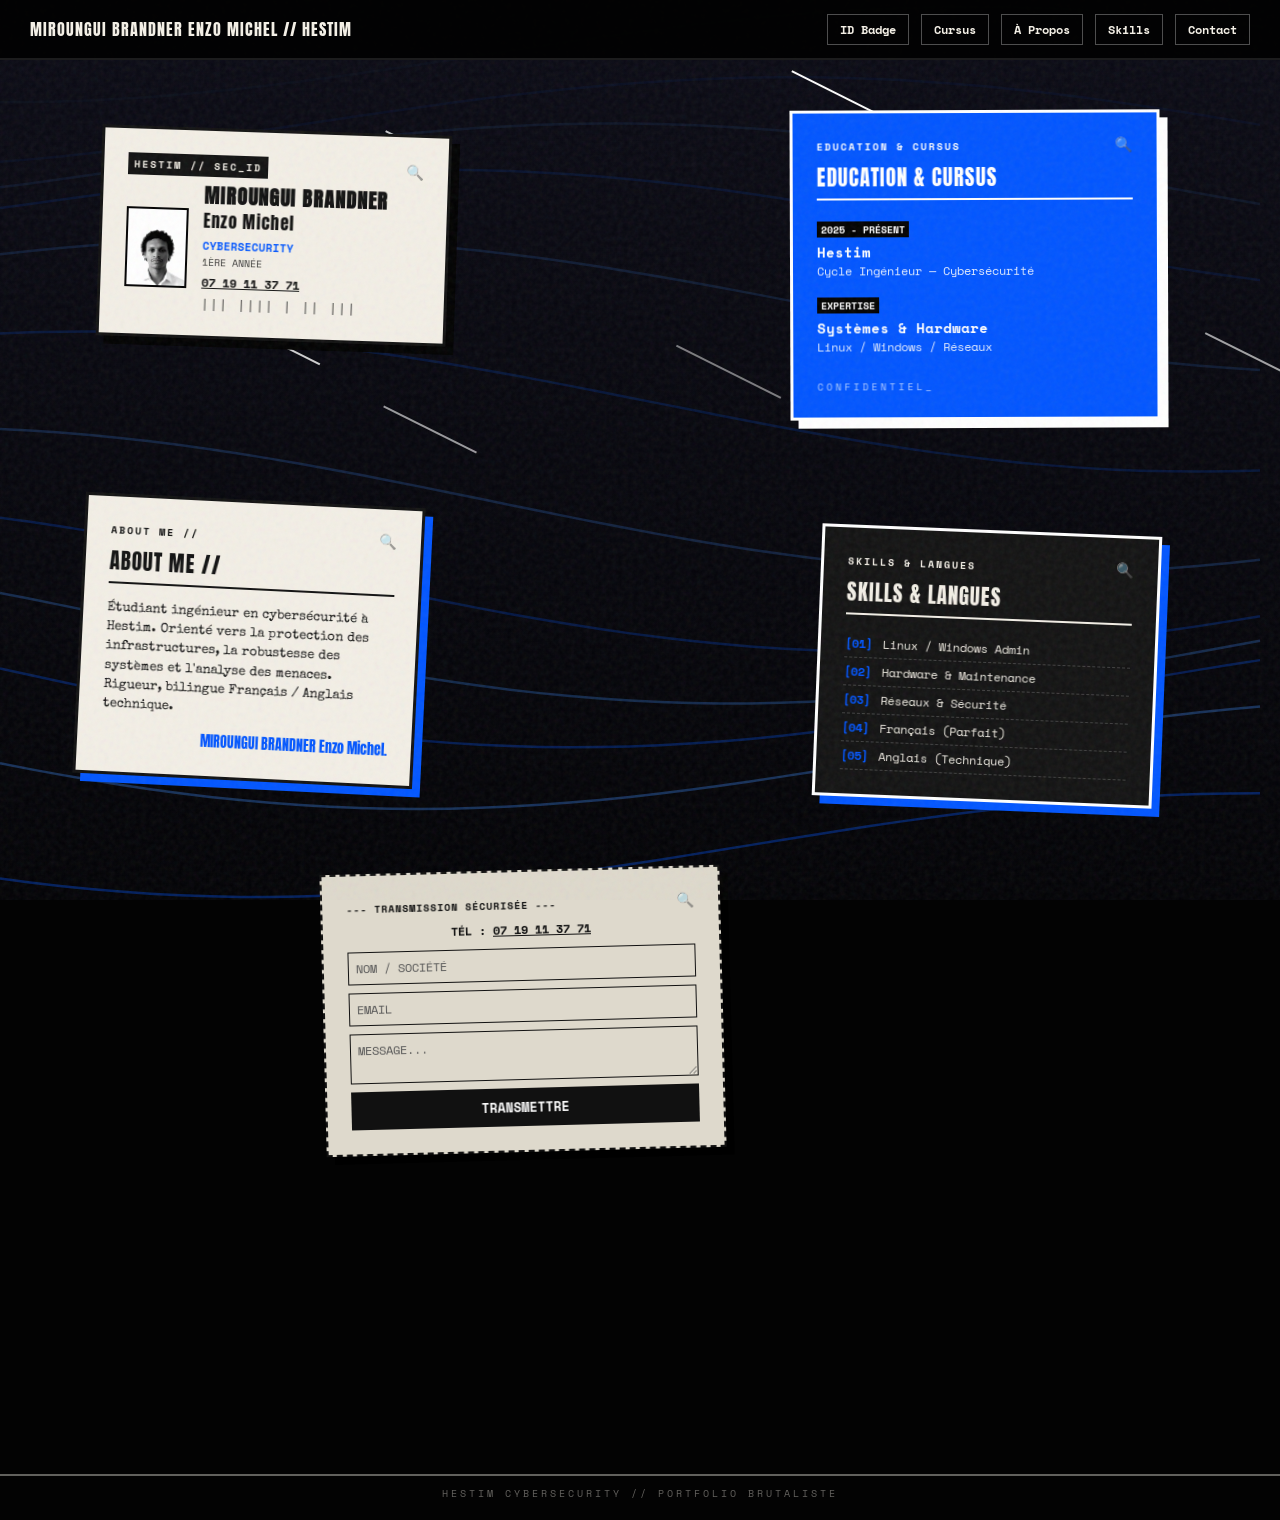
<file: index.html>
<!DOCTYPE html>
<html lang="fr">
<head>
    <meta charset="UTF-8">
    <meta name="viewport" content="width=device-width, initial-scale=1.0">
    <title>MIROUNGUI BRANDNER Enzo Michel — Hestim Cyber Security</title>
    <link href="https://fonts.googleapis.com/css2?family=Anton&family=Special+Elite&family=Space+Mono:ital,wght@0,400;0,700;1,400&display=swap" rel="stylesheet">
    <link rel="stylesheet" href="style.css">
</head>
<body>

    <!-- Barre de navigation fixe en haut -->
    <header class="top-nav">
        <div class="nav-logo">MIROUNGUI BRANDNER ENZO MICHEL // HESTIM</div>
        <div class="nav-buttons">
            <button class="nav-btn" data-target="card-id">ID Badge</button>
            <button class="nav-btn" data-target="card-edu">Cursus</button>
            <button class="nav-btn" data-target="card-about">À Propos</button>
            <button class="nav-btn" data-target="card-skills">Skills</button>
            <button class="nav-btn" data-target="card-contact">Contact</button>
        </div>
    </header>

    <!-- Overlay sombre + flou d'arrière-plan -->
    <div class="overlay" id="pageOverlay"></div>

    <!-- Animation des vagues PS3 et des étoiles filantes -->
    <canvas id="ps3Canvas"></canvas>

    <!-- Filtre de grain global -->
    <div class="paper-grain"></div>

    <!-- Petit personnage (physique + collisions avec les cartes) -->
    <div class="hero" id="hero" aria-hidden="true"><i></i></div>

    <!-- Message de déblocage du mini-jeu -->
    <div class="toast" id="gameToast"></div>

    <!-- Commandes tactiles -->
    <div class="pad" id="pad">
        <div class="pad-move">
            <button data-key="left" aria-label="Gauche">◀</button>
            <button data-key="right" aria-label="Droite">▶</button>
        </div>
        <button data-key="jump" aria-label="Sauter">▲</button>
    </div>

    <main class="table-workspace">

        <!-- Carte 1 : ID Badge -->
        <div class="paper-card id-card draggable" id="card-id">
            <div class="card-controls">
                <span class="stamp-tag">HESTIM // SEC_ID</span>
                <button class="expand-toggle" aria-label="Agrandir la carte">🔍</button>
            </div>
            <div class="id-inner">
                <img src="photo.jpg" alt="Enzo" class="halftone-avatar">
                <div class="id-details">
                    <h2>MIROUNGUI BRANDNER</h2>
                    <p class="fullname">Enzo Michel</p>
                    <p class="role">CYBERSECURITY</p>
                    <p class="sub">1ÈRE ANNÉE</p>
                    <p class="phone"><a href="tel:0719113771">07 19 11 37 71</a></p>
                    <div class="fake-barcode">||| |||| | || |||</div>
                    <div class="long-text">
                        <hr style="margin: 10px 0; border-color: currentColor;">
                        <p>Étudiant passionné par la sécurité des réseaux, l'investigation numérique et le durcissement des systèmes d'exploitation. En quête permanente de vulnérabilités pour concevoir de meilleures murailles défensives.</p>
                    </div>
                </div>
            </div>
        </div>

        <!-- Carte 2 : Éducation / Cursus -->
        <div class="paper-card red-sheet draggable" id="card-edu">
            <div class="card-controls">
                <span class="card-heading-label">EDUCATION & CURSUS</span>
                <button class="expand-toggle" aria-label="Agrandir la carte">🔍</button>
            </div>
            <div class="card-heading">EDUCATION & CURSUS</div>
            <div class="entry">
                <span class="badge-year">2025 - PRÉSENT</span>
                <h3>Hestim</h3>
                <p>Cycle Ingénieur — Cybersécurité</p>
            </div>
            <div class="entry">
                <span class="badge-year">EXPERTISE</span>
                <h3>Systèmes & Hardware</h3>
                <p>Linux / Windows / Réseaux</p>
            </div>
            <div class="long-text">
                <hr style="margin: 10px 0; border-color: currentColor;">
                <p>Formations approfondies sur l'architecture des systèmes d'information, les protocoles de routage sécurisés, la cryptographie et la gestion des incidents de sécurité au sein du campus Hestim.</p>
            </div>
            <div class="stamp-bottom">CONFIDENTIEL_</div>
        </div>

        <!-- Carte 3 : À Propos -->
        <div class="paper-card white-sheet draggable" id="card-about">
            <div class="card-controls">
                <span class="card-heading-label">ABOUT ME //</span>
                <button class="expand-toggle" aria-label="Agrandir la carte">🔍</button>
            </div>
            <div class="card-heading black-text">ABOUT ME //</div>
            <p class="typewriter-text">
                Étudiant ingénieur en cybersécurité à Hestim. Orienté vers la protection des infrastructures, la robustesse des systèmes et l'analyse des menaces. Rigueur, bilingue Français / Anglais technique.
            </p>
            <div class="long-text">
                <p style="margin-top: 10px; font-family: 'Space Mono', monospace; font-size: 0.75rem;">
                    Capacité démontrée à m'adapter rapidement aux nouveaux environnements technologiques. Veille technologique constante sur les nouvelles failles et méthodologies de pentest.
                </p>
            </div>
            <div class="sign">MIROUNGUI BRANDNER Enzo Michel.</div>
        </div>

        <!-- Carte 4 : Compétences -->
        <div class="paper-card dark-sheet draggable" id="card-skills">
            <div class="card-controls">
                <span class="card-heading-label">SKILLS & LANGUES</span>
                <button class="expand-toggle" aria-label="Agrandir la carte">🔍</button>
            </div>
            <div class="card-heading">SKILLS & LANGUES</div>
            <ul class="brutal-list">
                <li><span>[01]</span> Linux / Windows Admin</li>
                <li><span>[02]</span> Hardware & Maintenance</li>
                <li><span>[03]</span> Réseaux & Sécurité</li>
                <li><span>[04]</span> Français (Parfait)</li>
                <li><span>[05]</span> Anglais (Technique)</li>
            </ul>
            <div class="long-text">
                <hr style="margin: 10px 0; border-color: rgba(255,255,255,0.3);">
                <p>Compétences additionnelles : Analyse de logs, durcissement de serveurs, scripting de base pour l'automatisation des tâches de sécurité.</p>
            </div>
        </div>

        <!-- Carte 5 : Contact -->
        <div class="paper-card receipt draggable" id="card-contact">
            <div class="card-controls">
                <span class="receipt-top-label">--- TRANSMISSION SÉCURISÉE ---</span>
                <button class="expand-toggle" aria-label="Agrandir la carte">🔍</button>
            </div>
            <p class="phone-line">TÉL : <a href="tel:0719113771">07 19 11 37 71</a></p>
            <form id="contactForm">
                <input type="text" placeholder="NOM / SOCIÉTÉ" required>
                <input type="email" placeholder="EMAIL" required>
                <textarea placeholder="MESSAGE..." rows="2" required></textarea>
                <button type="submit" class="submit-btn">TRANSMETTRE</button>
            </form>
            <div id="formMessage" class="feedback">TRANSMISSION ENREGISTRÉE_</div>
        </div>

        <!-- Petites plateformes déplaçables -->
        <div class="platform">SUDO SU</div>
        <div class="platform">NMAP SCAN</div>
        <div class="platform">OPEN PORT</div>
        <div class="platform">ROOT ACCESS</div>
        <div class="platform">PING FLOOD</div>
        <div class="platform">BRUTE FORCE</div>

    </main>

    <footer>
        <p>HESTIM CYBERSECURITY // PORTFOLIO BRUTALISTE</p>
        <p class="hint">← → / Q D : bouger — ↑ / Z / ESPACE : sauter (2 fois)</p>
    </footer>

    <script src="script.js"></script>
</body>
</html>
</file>
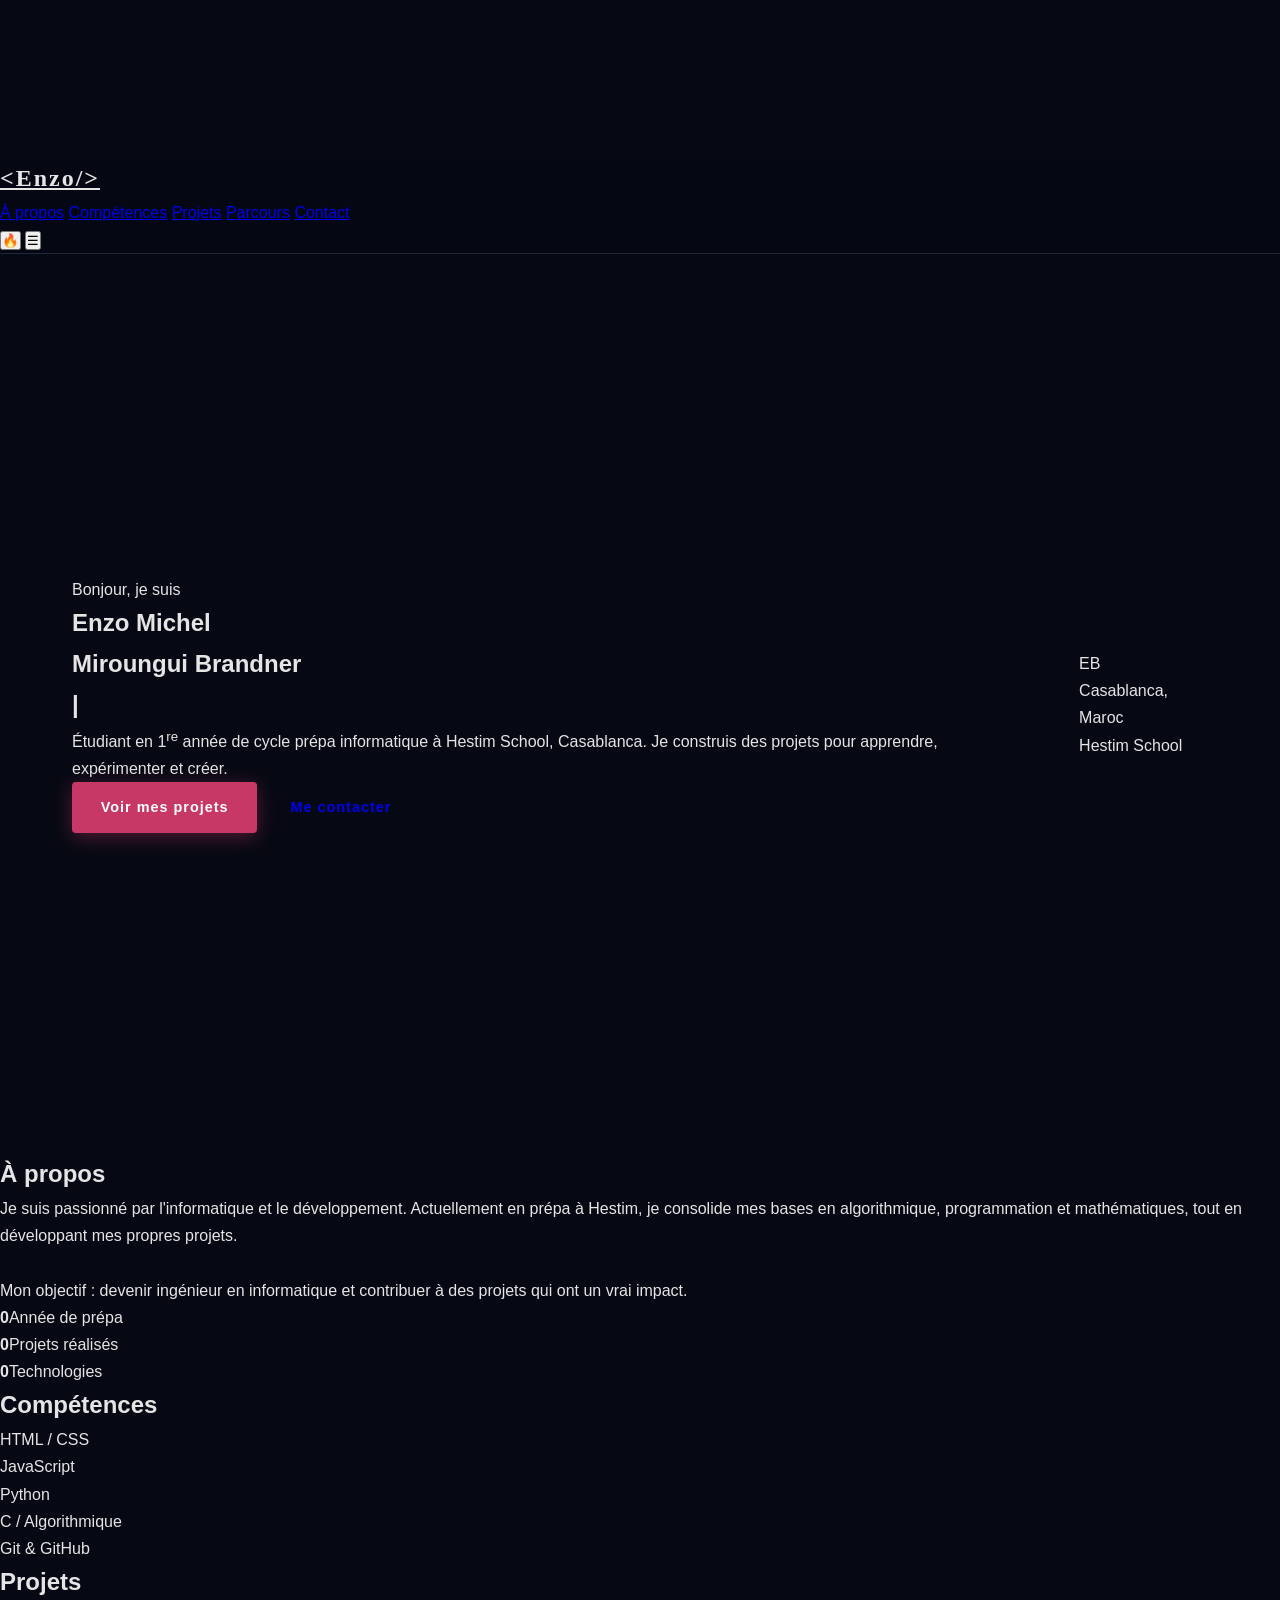
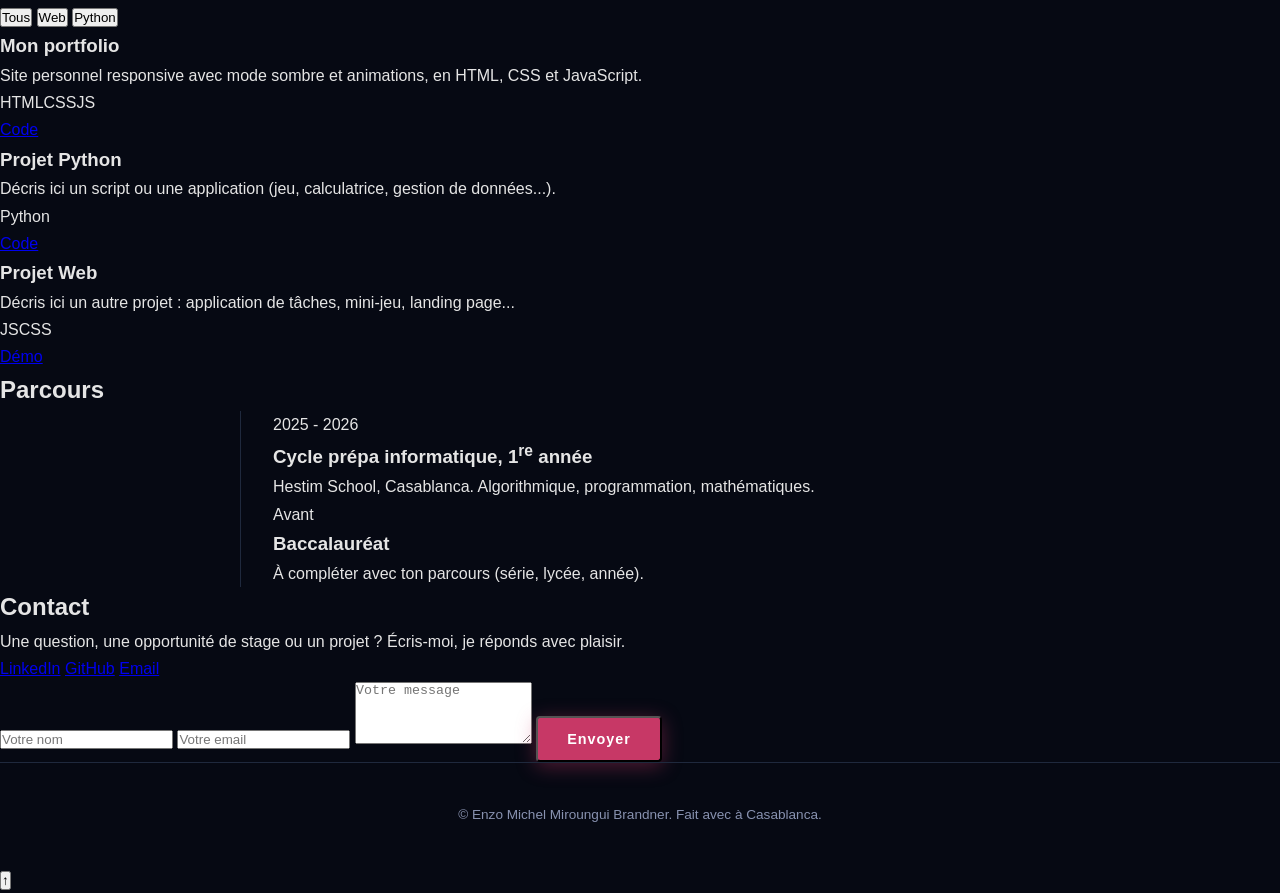
<file: githubwebsite.html>
<!DOCTYPE html>
<html lang="fr">
<head>
  <meta charset="UTF-8">
  <meta name="viewport" content="width=device-width, initial-scale=1">
  <title>Enzo Michel Miroungui Brandner | Portfolio</title>
  <meta name="description" content="Portfolio d'Enzo, étudiant en cycle prépa informatique à Hestim Casablanca.">
  <link rel="preconnect" href="https://fonts.googleapis.com">
  <link href="https://fonts.googleapis.com/css2?family=Pixelify+Sans:wght@400;700&family=Space+Grotesk:wght@400;500;700&display=swap" rel="stylesheet">
  <link rel="stylesheet" href="cssgithub.css">
</head>
<body>
  <div class="progress" id="progress"></div>
  <canvas id="fire" aria-hidden="true"></canvas>

  <header class="nav">
    <a href="#accueil" class="logo">&lt;Enzo/&gt;</a>
    <nav id="menu">
      <a href="#apropos">À propos</a>
      <a href="#competences">Compétences</a>
      <a href="#projets">Projets</a>
      <a href="#parcours">Parcours</a>
      <a href="#contact">Contact</a>
    </nav>
    <div class="nav-actions">
      <button id="theme" aria-label="Changer de thème">🔥</button>
      <button id="burger" aria-label="Menu">☰</button>
    </div>
  </header>

  <main>
    <section id="accueil" class="hero">
      <div class="hero-text reveal">
        <p class="accent">Bonjour, je suis</p>
        <h1>Enzo Michel<br>Miroungui Brandner</h1>
        <h2><span id="typed"></span><span class="cursor">|</span></h2>
        <p class="lead">Étudiant en 1<sup>re</sup> année de cycle prépa informatique à Hestim School, Casablanca. Je construis des projets pour apprendre, expérimenter et créer.</p>
        <div class="cta">
          <a href="#projets" class="btn primary">Voir mes projets</a>
          <a href="#contact" class="btn">Me contacter</a>
        </div>
      </div>
      <div class="hero-card reveal">
        <div class="avatar">EB</div>
        <p > Casablanca, Maroc</p>
        <p > Hestim School</p>
      </div>
    </section>

    <section id="apropos" class="reveal">
      <h2 class="title">À propos</h2>
      <div class="grid two">
        <p>Je suis passionné par l'informatique et le développement. Actuellement en prépa à Hestim, je consolide mes bases en algorithmique, programmation et mathématiques, tout en développant mes propres projets.
        <br><br>
        <!-- TODO : personnalise ce texte avec tes centres d'intérêt, tes objectifs (cycle ingénieur, spécialité visée...) -->
        Mon objectif : devenir ingénieur en informatique et contribuer à des projets qui ont un vrai impact.</p>
        <div class="stats">
          <div><strong data-count="1">0</strong><span>Année de prépa</span></div>
          <div><strong data-count="3">0</strong><span>Projets réalisés</span></div>
          <div><strong data-count="5">0</strong><span>Technologies</span></div>
        </div>
      </div>
    </section>

    <section id="competences" class="reveal">
      <h2 class="title">Compétences</h2>
      <div class="skills">
        <div class="skill" data-level="85"><span>HTML / CSS</span><div class="bar"><i></i></div></div>
        <div class="skill" data-level="70"><span>JavaScript</span><div class="bar"><i></i></div></div>
        <div class="skill" data-level="65"><span>Python</span><div class="bar"><i></i></div></div>
        <div class="skill" data-level="60"><span>C / Algorithmique</span><div class="bar"><i></i></div></div>
        <div class="skill" data-level="55"><span>Git & GitHub</span><div class="bar"><i></i></div></div>
      </div>
    </section>

    <section id="projets" class="reveal">
      <h2 class="title">Projets</h2>
      <div class="filters">
        <button class="chip active" data-filter="all">Tous</button>
        <button class="chip" data-filter="web">Web</button>
        <button class="chip" data-filter="python">Python</button>
      </div>
      <div class="grid three" id="projects">
        <article class="card" data-cat="web">
          <h3>Mon portfolio</h3>
          <p>Site personnel responsive avec mode sombre et animations, en HTML, CSS et JavaScript.</p>
          <div class="tags"><span>HTML</span><span>CSS</span><span>JS</span></div>
          <a href="#" class="link">Code</a>
        </article>
        <article class="card" data-cat="python">
          <h3>Projet Python</h3>
          <p>Décris ici un script ou une application (jeu, calculatrice, gestion de données...).</p>
          <div class="tags"><span>Python</span></div>
          <a href="#" class="link">Code</a>
        </article>
        <article class="card" data-cat="web">
          <h3>Projet Web</h3>
          <p>Décris ici un autre projet : application de tâches, mini-jeu, landing page...</p>
          <div class="tags"><span>JS</span><span>CSS</span></div>
          <a href="#" class="link">Démo</a>
        </article>
      </div>
    </section>

    <section id="parcours" class="reveal">
      <h2 class="title">Parcours</h2>
      <div class="timeline">
        <div class="item"><span class="accent">2025 - 2026</span><h3>Cycle prépa informatique, 1<sup>re</sup> année</h3><p>Hestim School, Casablanca. Algorithmique, programmation, mathématiques.</p></div>
        <div class="item"><span class="accent">Avant</span><h3>Baccalauréat</h3><p>À compléter avec ton parcours (série, lycée, année).</p></div>
      </div>
    </section>

    <section id="contact" class="reveal">
      <h2 class="title">Contact</h2>
      <div class="grid two">
        <div>
          <p>Une question, une opportunité de stage ou un projet ? Écris-moi, je réponds avec plaisir.</p>
          <p class="links">
            <a href="https://www.linkedin.com/in/enzo-michel-miroungui-brandner-a1556a442/" target="_blank" rel="noopener">LinkedIn</a>
            <a href="https://github.com/" target="_blank" rel="noopener">GitHub</a>
            <a href="mailto:ton.email@exemple.com">Email</a>
          </p>
        </div>
        <form id="form" novalidate>
          <input name="nom" placeholder="Votre nom" required>
          <input name="email" type="email" placeholder="Votre email" required>
          <textarea name="message" rows="4" placeholder="Votre message" required></textarea>
          <button class="btn primary" type="submit">Envoyer</button>
          <p id="status" ></p>
        </form>
      </div>
    </section>
  </main>

  <footer>© <span id="year"></span> Enzo Michel Miroungui Brandner. Fait avec  à Casablanca.</footer>
  <button id="top" aria-label="Haut de page">↑</button>
  <script src="script.js"></script>
</body>
</html>
</file>
<file: style.css>
:root {
    --table-bg: #030303;
    --paper-white: #f3efe6;
    --paper-accent: #d80018;
    --paper-dark: #121212;
    --ink: #111111;
}

* {
    margin: 0;
    padding: 0;
    box-sizing: border-box;
}

body {
    background-color: var(--table-bg);
    color: var(--paper-white);
    min-height: 160vh;
    font-family: 'Space Mono', monospace;
    overflow-x: hidden;
    position: relative;
}

/* ---------- Barre de navigation ---------- */
.top-nav {
    position: fixed;
    top: 0;
    left: 0;
    width: 100%;
    height: 60px;
    background: rgba(3, 3, 3, 0.95);
    border-bottom: 2px solid rgba(255, 255, 255, 0.1);
    display: flex;
    justify-content: space-between;
    align-items: center;
    padding: 0 30px;
    z-index: 4000;
}

.nav-logo {
    font-family: 'Anton', sans-serif;
    font-size: 1rem;
    letter-spacing: 1px;
    color: var(--paper-white);
}

.nav-buttons {
    display: flex;
    gap: 12px;
}

.nav-btn {
    background: transparent;
    border: 1px solid rgba(255, 255, 255, 0.3);
    color: var(--paper-white);
    padding: 6px 12px;
    font-family: 'Space Mono', monospace;
    font-size: 0.75rem;
    font-weight: bold;
    cursor: pointer;
    transition: all 0.2s ease;
}

.nav-btn:hover {
    background: var(--paper-accent);
    border-color: var(--paper-accent);
}

/* ---------- OVERLAY : assombrit + FLOUTE l'arrière-plan ---------- */
.overlay {
    position: fixed;
    inset: 0;
    background: rgba(0, 0, 0, 0.45);          /* fond semi-transparent : indispensable */
    -webkit-backdrop-filter: blur(10px);      /* Safari */
    backdrop-filter: blur(10px);
    opacity: 0;
    visibility: hidden;
    pointer-events: none;
    transition: opacity 0.3s ease, visibility 0.3s ease;
    z-index: 2500;
}

.overlay.active {
    opacity: 1;
    visibility: visible;
    pointer-events: auto;
}

#ps3Canvas {
    position: fixed;
    inset: 0;
    width: 100vw;
    height: 100vh;
    z-index: 1;
    pointer-events: none;
}

.paper-grain {
    position: fixed;
    inset: 0;
    background-image: url('data:image/svg+xml;utf8,<svg viewBox="0 0 200 200" xmlns="http://www.w3.org/2000/svg"><filter id="noiseFilter"><feTurbulence type="fractalNoise" baseFrequency="0.85" numOctaves="3" stitchTiles="stitch"/></filter><rect width="100%" height="100%" filter="url(%23noiseFilter)" opacity="0.07"/></svg>');
    pointer-events: none;
    z-index: 999;
}

/* PAS de z-index ici : sinon il crée un contexte d'empilement
   et les cartes (donc la carte agrandie) ne passent plus au-dessus de l'overlay */
.table-workspace {
    position: relative;
    width: 100%;
    max-width: 1300px;
    height: 1200px;
    margin: 80px auto 0 auto;
}

/* ---------- Cartes ---------- */
.paper-card {
    position: absolute;
    z-index: 5;
    padding: 24px;
    cursor: grab;
    user-select: none;
    touch-action: none; /* le doigt déplace directement la carte */
    transition: transform 0.4s cubic-bezier(0.25, 1, 0.5, 1), box-shadow 0.4s ease, width 0.4s ease, height 0.4s ease;
}

.paper-card:active {
    cursor: grabbing;
}

.paper-card:hover {
    box-shadow: 18px 18px 0px rgba(0, 0, 0, 0.95);
}

.card-controls {
    display: flex;
    justify-content: space-between;
    align-items: center;
    margin-bottom: 8px;
}

.expand-toggle {
    background: none;
    border: none;
    cursor: pointer;
    font-size: 0.9rem;
    opacity: 0.6;
    transition: opacity 0.2s;
}

.expand-toggle:hover {
    opacity: 1;
}

.long-text {
    max-height: 0;
    opacity: 0;
    overflow: hidden;
    transition: max-height 0.4s ease, opacity 0.4s ease;
}

/* ---------- Carte agrandie : nette, au-dessus de l'overlay flouté ---------- */
.paper-card.expanded {
    position: fixed !important;
    top: 50% !important;
    left: 50% !important;
    right: auto !important;
    transform: translate(-50%, -50%) rotate(0deg) !important;
    width: 90% !important;
    max-width: 650px !important;
    max-height: 80vh !important;
    overflow-y: auto !important;
    z-index: 3500 !important;
    box-shadow: 0 30px 90px rgba(0, 0, 0, 0.95) !important;
    cursor: default !important;
    filter: none !important;
    background-color: var(--paper-white) !important;
    color: var(--ink) !important;
    border: 3px solid var(--ink) !important;
}

.paper-card.expanded .card-heading,
.paper-card.expanded .card-heading-label,
.paper-card.expanded .stamp-bottom {
    color: var(--ink) !important;
    border-color: var(--ink) !important;
}

.paper-card.expanded .badge-year {
    background: var(--ink) !important;
    color: var(--paper-white) !important;
}

.paper-card.expanded .brutal-list li {
    border-bottom: 1px dashed rgba(17, 17, 17, 0.25) !important;
}

.paper-card.expanded .long-text {
    max-height: 400px;
    opacity: 1;
    overflow-y: auto;
}

/* ---------- Carte 1 : ID ---------- */
.id-card {
    background-color: var(--paper-white);
    color: var(--ink);
    width: 350px;
    border: 3px solid var(--ink);
    box-shadow: 8px 8px 0px #000;
}

.stamp-tag {
    background: var(--ink);
    color: var(--paper-white);
    font-size: 0.65rem;
    padding: 3px 6px;
    font-weight: bold;
    letter-spacing: 2px;
    display: inline-block;
}

.id-inner {
    display: flex;
    gap: 15px;
    align-items: center;
    margin-top: 8px;
}

.halftone-avatar {
    width: 80px;
    height: 80px;
    object-fit: cover;
    filter: grayscale(100%) contrast(140%);
    border: 2px solid var(--ink);
}

.id-details h2 {
    font-family: 'Anton', sans-serif;
    font-size: 1.25rem;
    letter-spacing: 1px;
    line-height: 1.05;
}

.id-details .role {
    font-size: 0.7rem;
    font-weight: bold;
    color: var(--paper-accent);
    margin-top: 3px;
}

.id-details .sub {
    font-size: 0.65rem;
    opacity: 0.8;
}

.fake-barcode {
    font-family: monospace;
    font-size: 0.85rem;
    letter-spacing: 1px;
    margin-top: 6px;
    opacity: 0.7;
}

/* ---------- Carte 2 : Cursus ---------- */
.red-sheet {
    background-color: var(--paper-accent);
    color: #fff;
    width: 370px;
    border: 3px solid #fff;
    box-shadow: 8px 8px 0px #fff;
}

.card-heading-label {
    font-size: 0.65rem;
    font-weight: bold;
    letter-spacing: 2px;
}

.card-heading {
    font-family: 'Anton', sans-serif;
    font-size: 1.3rem;
    letter-spacing: 1px;
    margin-bottom: 15px;
    border-bottom: 2px solid currentColor;
    padding-bottom: 5px;
}

.card-heading.black-text {
    border-bottom-color: var(--ink);
}

.entry {
    margin-bottom: 12px;
}

.badge-year {
    font-size: 0.6rem;
    background: #000;
    color: #fff;
    padding: 1px 4px;
    font-weight: bold;
}

.entry h3 {
    font-size: 0.9rem;
    margin-top: 2px;
}

.entry p {
    font-size: 0.75rem;
    opacity: 0.9;
}

.stamp-bottom {
    margin-top: 12px;
    font-size: 0.6rem;
    letter-spacing: 3px;
    opacity: 0.7;
}

/* ---------- Carte 3 : À propos ---------- */
.white-sheet {
    background-color: var(--paper-white);
    color: var(--ink);
    width: 340px;
    border: 3px solid var(--ink);
    box-shadow: 8px 8px 0px var(--paper-accent);
}

.typewriter-text {
    font-family: 'Special Elite', monospace;
    font-size: 0.8rem;
    line-height: 1.5;
}

.sign {
    margin-top: 12px;
    font-family: 'Anton', sans-serif;
    font-size: 0.9rem;
    color: var(--paper-accent);
    text-align: right;
}

/* ---------- Carte 4 : Skills ---------- */
.dark-sheet {
    background-color: var(--paper-dark);
    color: var(--paper-white);
    width: 340px;
    border: 3px solid #fff;
    box-shadow: 8px 8px 0px var(--paper-accent);
}

.brutal-list {
    list-style: none;
    font-size: 0.75rem;
}

.brutal-list li {
    padding: 5px 0;
    border-bottom: 1px dashed rgba(255, 255, 255, 0.2);
    display: flex;
    gap: 10px;
}

.brutal-list span {
    color: var(--paper-accent);
    font-weight: bold;
}

/* ---------- Carte 5 : Contact ---------- */
.receipt {
    background-color: #ded9cc;
    color: var(--ink);
    width: 400px;
    border: 2px dashed var(--ink);
    box-shadow: 8px 8px 0px #000;
}

.receipt-top-label {
    font-size: 0.65rem;
    font-weight: bold;
    letter-spacing: 1px;
}

form {
    display: flex;
    flex-direction: column;
    gap: 8px;
}

input, textarea {
    background: transparent;
    border: 1px solid var(--ink);
    padding: 7px;
    font-family: inherit;
    font-size: 0.75rem;
    color: var(--ink);
    outline: none;
}

input:focus-visible, textarea:focus-visible {
    border-color: var(--paper-accent);
    box-shadow: 0 0 0 2px var(--paper-accent);
}

input::placeholder, textarea::placeholder {
    color: #555;
}

.submit-btn {
    background: var(--ink);
    color: #fff;
    border: none;
    padding: 9px;
    font-weight: bold;
    font-family: inherit;
    cursor: pointer;
}

.submit-btn:hover {
    background: var(--paper-accent);
}

.feedback {
    text-align: center;
    display: none;
    margin-top: 8px;
    font-size: 0.7rem;
    font-weight: bold;
    color: var(--paper-accent);
}

footer {
    text-align: center;
    position: absolute;
    bottom: 20px;
    width: 100%;
    padding-top: 10px;
    border-top: 2px solid var(--paper-white); /* = le sol du personnage */
    font-size: 0.6rem;
    letter-spacing: 3px;
    opacity: 0.4;
    z-index: 5;
}

/* ---------- Identité / téléphone ---------- */
.id-details .fullname {
    font-family: 'Anton', sans-serif;
    font-size: 1.05rem;
    letter-spacing: 1px;
    margin-top: 2px;
}

.phone, .phone-line {
    font-size: 0.75rem;
    font-weight: bold;
    margin-top: 4px;
}

.phone-line {
    text-align: center;
    margin: 0 0 10px;
}

.phone a, .phone-line a {
    color: var(--ink);
}

/* ---------- Petites plateformes (déplaçables, solides pour le personnage) ---------- */
.platform {
    display: none; /* caché tant que le mini-jeu n'est pas débloqué */
    position: absolute;
    z-index: 6;
    padding: 6px 12px;
    background: var(--paper-accent);
    color: #fff;
    border: 2px solid #fff;
    box-shadow: 4px 4px 0 #000;
    font-size: 0.75rem;
    font-weight: bold;
    letter-spacing: 2px;
    white-space: nowrap;
    cursor: grab;
    user-select: none;
    -webkit-user-select: none;
    touch-action: none;
}

.platform:active {
    cursor: grabbing;
}

/* ---------- Petit personnage ---------- */
.hero {
    display: none; /* caché tant que le mini-jeu n'est pas débloqué */
    position: absolute;
    top: 0;
    left: 0;
    width: 26px;
    height: 34px;
    z-index: 900;
    pointer-events: none;
    will-change: transform;
}

.hero::before {
    content: "";
    position: absolute;
    inset: 0;
    background: var(--ink);
    border: 2px solid var(--paper-white);
    border-radius: 9px 9px 3px 3px;
    box-shadow: 3px 3px 0 var(--paper-accent);
}

.hero i {
    position: absolute;
    top: 9px;
    right: 3px;
    width: 13px;
    height: 7px;
    background: var(--paper-accent);
}

.hero.walk::before, .hero.walk i {
    animation: hero-bob 0.25s infinite;
}

@keyframes hero-bob {
    50% { transform: translateY(-2px); }
}

/* ---------- Commandes tactiles ---------- */
.pad {
    display: none;
    position: fixed;
    left: 0;
    right: 0;
    bottom: 14px;
    padding: 0 16px;
    justify-content: space-between;
    z-index: 2000;
    pointer-events: none;
}

.pad-move {
    display: flex;
    gap: 10px;
}

.pad button {
    pointer-events: auto;
    width: 58px;
    height: 58px;
    background: var(--ink);
    color: var(--paper-white);
    border: 2px solid var(--paper-white);
    font-size: 1.2rem;
    box-shadow: 4px 4px 0 var(--paper-accent);
    touch-action: none;
    user-select: none;
    -webkit-user-select: none;
}

.pad button.pressed {
    background: var(--paper-accent);
}

.hint {
    display: none;
}

/* Mini-jeu débloqué (5 clics sur Contact) */
body.game-on .hero,
body.game-on .platform,
body.game-on .hint {
    display: block;
}

@media (pointer: coarse), (max-width: 900px) {
    body.game-on .pad { display: flex; }
    body.game-on .hint { display: none; }
}

.toast {
    position: fixed;
    top: 76px;
    left: 50%;
    transform: translateX(-50%);
    max-width: 90vw;
    padding: 10px 16px;
    background: var(--ink);
    color: var(--paper-white);
    border: 2px solid var(--paper-white);
    box-shadow: 5px 5px 0 var(--paper-accent);
    font-size: 0.75rem;
    font-weight: bold;
    text-align: center;
    letter-spacing: 1px;
    opacity: 0;
    pointer-events: none;
    transition: opacity 0.3s ease;
    z-index: 3900;
}

.toast.show {
    opacity: 1;
}

/* ---------- Mobile : les cartes restent posées sur la table ---------- */
@media (max-width: 900px) {
    .top-nav {
        padding: 0 12px;
    }
    .nav-logo {
        display: none;
    }
    .nav-buttons {
        width: 100%;
        justify-content: space-between;
        gap: 4px;
    }
    .nav-btn {
        padding: 6px 7px;
        font-size: 0.65rem;
    }
    .table-workspace {
        height: 1300px;
    }
    .paper-card {
        width: 72vw !important;
        max-width: 340px;
    }
    .paper-card.expanded {
        width: 92% !important;
        max-width: 650px !important;
    }
    footer {
        position: absolute;
        bottom: 90px; /* laisse la place aux boutons tactiles */
    }
}

@media (prefers-reduced-motion: reduce) {
    .paper-card, .overlay, .long-text {
        transition: none;
    }
}
</file>
<file: cssgithub.css>
:root {
    --bg-color: #060913;
    --bg-alt: #0a0e1a;
    --text-color: #e5e5e5;
    --text-muted: #8892b0;
    --accent-color: #c73866;
    --accent-glow: rgba(199, 56, 102, 0.4);
    --card-bg: #111625;
    --border-color: #1f293d;
    --transition: all 0.4s cubic-bezier(0.16, 1, 0.3, 1);
}

* {
    margin: 0;
    padding: 0;
    box-sizing: border-box;
    scroll-behavior: smooth;
}

body {
    font-family: 'Plus Jakarta Sans', sans-serif;
    background-color: var(--bg-color);
    color: var(--text-color);
    line-height: 1.7;
    overflow-x: hidden;
    position: relative;
}

/* ==========================================
   ARRIÈRE-PLAN FLORAL (FLORAISON AU SCROLL)
   ========================================== */
.floral-container {
    position: fixed;
    top: 0;
    left: 0;
    width: 100vw;
    height: 100vh;
    pointer-events: none;
    z-index: 0; /* Reste derrière tout le contenu du site */
    overflow: hidden;
}

.petal {
    position: absolute;
    background: radial-gradient(circle, #ff7597 0%, #c73866 100%);
    border-radius: 150% 0 150% 0;
    opacity: 0;
    transform: scale(0) rotate(0deg);
    transition: transform 1.2s ease-out, opacity 1.2s ease-out;
}

/* Quand le pétale "éclot" (activé par le scroll JS) */
.petal.bloom {
    opacity: 0.65;
    transform: scale(1) rotate(45deg);
}

/* Navbar */
header {
    position: fixed;
    top: 0;
    left: 0;
    width: 100%;
    background-color: rgba(6, 9, 19, 0.85);
    backdrop-filter: blur(12px);
    z-index: 1000;
    border-bottom: 1px solid var(--border-color);
}

.navbar {
    max-width: 1200px;
    margin: 0 auto;
    display: flex;
    justify-content: space-between;
    align-items: center;
    padding: 1.2rem 2rem;
    position: relative;
    z-index: 10;
}

.logo {
    font-family: 'Cinzel', serif;
    font-size: 1.5rem;
    font-weight: 700;
    letter-spacing: 2px;
    color: var(--text-color);
}

.logo span {
    color: var(--accent-color);
}

.nav-links {
    display: flex;
    list-style: none;
    gap: 2.5rem;
    align-items: center;
}

.nav-links a {
    text-decoration: none;
    color: var(--text-muted);
    font-size: 0.9rem;
    font-weight: 500;
    letter-spacing: 1px;
    transition: var(--transition);
}

.nav-links a:hover {
    color: var(--accent-color);
}

.btn-contact {
    background: var(--accent-color);
    color: #fff !important;
    padding: 0.5rem 1.2rem;
    border-radius: 4px;
    box-shadow: 0 0 15px var(--accent-glow);
}

.burger {
    display: none;
    font-size: 1.5rem;
    cursor: pointer;
    color: var(--text-color);
}

/* Sections Globales (Placées au premier plan z-index: 1) */
.section, header, footer {
    position: relative;
    z-index: 1;
}

.section {
    padding: 7rem 2rem 5rem;
    max-width: 1200px;
    margin: 0 auto;
}

.bg-alt {
    background-color: var(--bg-alt);
    max-width: 100%;
    padding: 7rem 0;
    border-top: 1px solid var(--border-color);
    border-bottom: 1px solid var(--border-color);
}

.bg-alt > * {
    max-width: 1200px;
    margin: 0 auto;
    padding: 0 2rem;
}

.section-title {
    font-family: 'Cinzel', serif;
    font-size: 2.5rem;
    margin-bottom: 3.5rem;
    text-align: center;
    font-weight: 700;
    letter-spacing: 1px;
}

.section-title span {
    color: var(--accent-color);
}

/* Hero Section */
.hero {
    min-height: 100vh;
    display: flex;
    align-items: center;
    justify-content: space-between;
    max-width: 1200px;
    margin: 0 auto;
    padding: 0 2rem;
    gap: 3rem;
}

.hero-content {
    flex: 1;
}

.badge {
    display: inline-block;
    background: rgba(199, 56, 102, 0.15);
    color: #ff7597;
    padding: 0.4rem 1rem;
    border-radius: 30px;
    font-size: 0.8rem;
    font-weight: 600;
    letter-spacing: 1px;
    margin-bottom: 1.5rem;
    border: 1px solid rgba(199, 56, 102, 0.3);
}

.hero-content h1 {
    font-family: 'Cinzel', serif;
    font-size: 3.2rem;
    font-weight: 700;
    line-height: 1.2;
    margin-bottom: 1.2rem;
}

.highlight {
    color: var(--accent-color);
    text-shadow: 0 0 20px var(--accent-glow);
}

.tagline {
    font-size: 1.1rem;
    color: var(--text-muted);
    margin-bottom: 2.5rem;
    max-width: 500px;
}

.hero-buttons {
    display: flex;
    gap: 1rem;
}

.btn {
    padding: 0.8rem 1.8rem;
    border-radius: 4px;
    font-weight: 600;
    font-size: 0.9rem;
    letter-spacing: 1px;
    text-decoration: none;
    transition: var(--transition);
    display: inline-flex;
    align-items: center;
    gap: 0.6rem;
}

.btn.primary {
    background-color: var(--accent-color);
    color: #fff;
    box-shadow: 0 4px 20px var(--accent-glow);
}

.btn.primary:hover {
    transform: translateY(-2px);
    background-color: #d64573;
}

.btn.secondary {
    background-color: transparent;
    border: 1px solid var(--border-color);
    color: var(--text-color);
}

.btn.secondary:hover {
    border-color: var(--accent-color);
    color: var(--text-color);
}

/* Code Card Visuel */
.hero-visual {
    flex: 1;
    display: flex;
    justify-content: center;
}

.code-card {
    background: var(--card-bg);
    border: 1px solid var(--border-color);
    border-radius: 8px;
    width: 100%;
    max-width: 440px;
    overflow: hidden;
    box-shadow: 0 25px 50px -12px rgba(0, 0, 0, 0.7);
}

.card-header {
    background: #080c17;
    padding: 0.8rem 1rem;
    display: flex;
    align-items: center;
    gap: 8px;
    border-bottom: 1px solid var(--border-color);
}

.dot {
    width: 10px;
    height: 10px;
    border-radius: 50%;
}

.dot.red { background-color: var(--accent-color); }
.dot.dark { background-color: #24304d; }

.card-header .title {
    margin-left: auto;
    font-size: 0.8rem;
    color: var(--text-muted);
    font-family: 'Fira Code', monospace;
}

.code-card pre {
    padding: 1.5rem;
    font-family: 'Fira Code', monospace;
    font-size: 0.85rem;
    overflow-x: auto;
    color: #d1d5db;
}

.keyword { color: #ff7597; }
.variable { color: #79c0ff; }
.string { color: #a5d6ff; }

/* À propos */
.about-container {
    display: grid;
    grid-template-columns: 2fr 1fr;
    gap: 4rem;
    align-items: center;
}

.about-text p {
    color: var(--text-muted);
    margin-bottom: 1.2rem;
    font-size: 1.05rem;
}

.about-text strong {
    color: var(--text-color);
}

.about-stats {
    display: flex;
    flex-direction: column;
    gap: 1.2rem;
}

.stat-box {
    background: var(--card-bg);
    border: 1px solid var(--border-color);
    padding: 1.5rem;
    border-radius: 6px;
    text-align: center;
    transition: var(--transition);
}

.stat-box:hover {
    border-color: var(--accent-color);
}

.stat-box h3 {
    font-family: 'Cinzel', serif;
    color: var(--accent-color);
    font-size: 1.4rem;
    margin-bottom: 0.3rem;
}

.stat-box p {
    color: var(--text-muted);
    font-size: 0.85rem;
    letter-spacing: 1px;
}

/* Timeline Formation */
.timeline {
    position: relative;
    max-width: 800px;
    margin: 0 auto;
    padding-left: 2rem;
    border-left: 1px solid var(--border-color);
}

.timeline-item {
    position: relative;
    margin-bottom: 3rem;
}

.timeline-dot {
    position: absolute;
    left: -2.55rem;
    top: 5px;
    width: 12px;
    height: 12px;
    border-radius: 50%;
    background-color: var(--accent-color);
    box-shadow: 0 0 10px var(--accent-glow);
    border: 2px solid var(--bg-alt);
}

.timeline-date {
    font-size: 0.8rem;
    color: var(--accent-color);
    font-weight: 600;
    margin-bottom: 0.4rem;
    font-family: 'Fira Code', monospace;
    letter-spacing: 1px;
}

.timeline-content {
    background: var(--card-bg);
    border: 1px solid var(--border-color);
    padding: 1.8rem;
    border-radius: 6px;
}

.timeline-content h3 {
    font-size: 1.15rem;
    margin-bottom: 0.3rem;
}

.timeline-content h4 {
    font-size: 0.9rem;
    color: var(--text-muted);
    margin-bottom: 0.8rem;
    font-weight: 400;
}

.timeline-content p {
    font-size: 0.9rem;
    color: var(--text-muted);
}

/* Skills */
.skills-grid {
    display: grid;
    grid-template-columns: repeat(auto-fit, minmax(300px, 1fr));
    gap: 2rem;
}

.skill-category {
    background: var(--card-bg);
    border: 1px solid var(--border-color);
    padding: 2.2rem;
    border-radius: 6px;
    transition: var(--transition);
}

.skill-category:hover {
    border-color: var(--accent-color);
    transform: translateY(-4px);
}

.skill-category h3 {
    font-family: 'Cinzel', serif;
    font-size: 1.15rem;
    margin-bottom: 1.5rem;
    display: flex;
    align-items: center;
    gap: 0.8rem;
    color: var(--text-color);
}

.skill-category h3 i {
    color: var(--accent-color);
}

.skill-category ul {
    list-style: none;
    display: flex;
    flex-direction: column;
    gap: 0.8rem;
}

.skill-category li {
    color: var(--text-muted);
    font-size: 0.9rem;
    display: flex;
    align-items: center;
    gap: 0.6rem;
}

.skill-category li::before {
    content: "🌸";
    font-size: 0.7rem;
    color: var(--accent-color);
}

/* Projets */
.projects-grid {
    display: grid;
    grid-template-columns: repeat(auto-fit, minmax(320px, 1fr));
    gap: 2rem;
}

.project-card {
    background: var(--card-bg);
    border: 1px solid var(--border-color);
    border-radius: 6px;
    padding: 2.2rem;
    display: flex;
    flex-direction: column;
    justify-content: space-between;
    transition: var(--transition);
}

.project-card:hover {
    border-color: var(--accent-color);
    transform: translateY(-4px);
}

.project-header {
    display: flex;
    justify-content: space-between;
    align-items: center;
    margin-bottom: 1.5rem;
    font-size: 1.8rem;
    color: var(--accent-color);
}

.project-links a {
    color: var(--text-muted);
    font-size: 1.2rem;
    transition: var(--transition);
}

.project-links a:hover {
    color: var(--accent-color);
}

.project-card h3 {
    font-family: 'Cinzel', serif;
    font-size: 1.2rem;
    margin-bottom: 0.8rem;
}

.project-card p {
    color: var(--text-muted);
    font-size: 0.9rem;
    margin-bottom: 1.5rem;
}

.project-tags {
    display: flex;
    gap: 0.5rem;
    flex-wrap: wrap;
}

.project-tags span {
    font-size: 0.7rem;
    font-family: 'Fira Code', monospace;
    background: rgba(199, 56, 102, 0.15);
    color: #ff7597;
    padding: 0.3rem 0.6rem;
    border-radius: 3px;
    border: 1px solid rgba(199, 56, 102, 0.2);
}

/* Contact */
.contact-container {
    display: grid;
    grid-template-columns: 1fr 1.5fr;
    gap: 4rem;
    align-items: start;
}

.contact-info {
    display: flex;
    flex-direction: column;
    gap: 1.2rem;
}

.contact-info p {
    display: flex;
    align-items: center;
    gap: 1rem;
    color: var(--text-muted);
    font-size: 0.95rem;
}

.contact-info i {
    color: var(--accent-color);
    font-size: 1.1rem;
    width: 20px;
}

.contact-info a {
    color: var(--text-muted);
    text-decoration: none;
    transition: var(--transition);
}

.contact-info a:hover {
    color: var(--accent-color);
}

.contact-form {
    display: flex;
    flex-direction: column;
    gap: 1rem;
}

.contact-form input,
.contact-form textarea {
    background: var(--card-bg);
    border: 1px solid var(--border-color);
    padding: 1rem;
    border-radius: 4px;
    color: var(--text-color);
    font-family: 'Plus Jakarta Sans', sans-serif;
    font-size: 0.9rem;
    outline: none;
    transition: var(--transition);
}

.contact-form input:focus,
.contact-form textarea:focus {
    border-color: var(--accent-color);
}

/* Footer */
footer {
    text-align: center;
    padding: 2.5rem;
    border-top: 1px solid var(--border-color);
    color: var(--text-muted);
    font-size: 0.85rem;
}

/* Responsive */
@media (max-width: 768px) {
    .nav-links {
        display: none;
    }
    .burger {
        display: block;
    }
    .hero {
        flex-direction: column;
        text-align: center;
        padding-top: 8rem;
    }
    .hero-buttons {
        justify-content: center;
    }
    .about-container,
    .contact-container {
        grid-template-columns: 1fr;
    }
}
</file>
